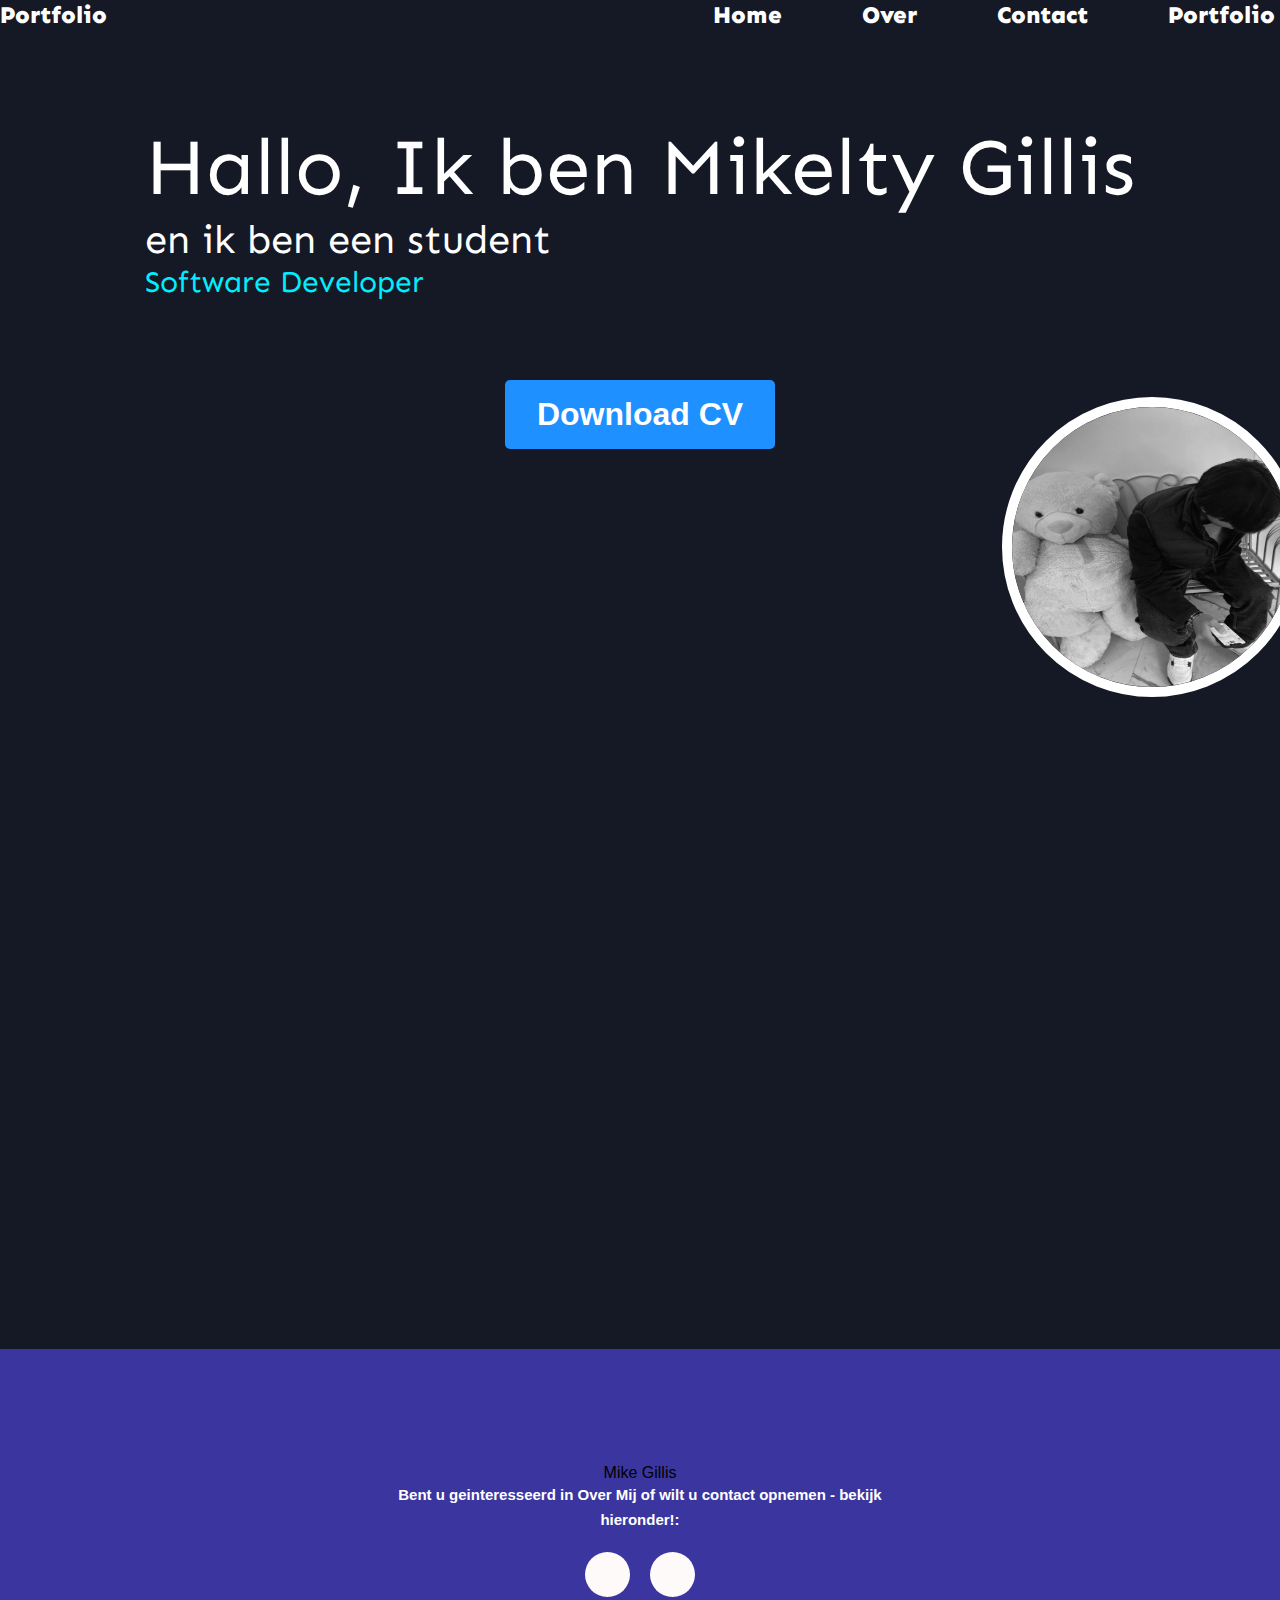
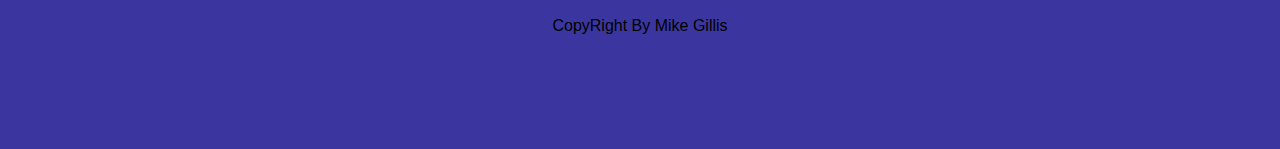
<file: index.html>
<!DOCTYPE html>
<html lang="en">
<head> 
    <meta charset="UTF-8">
    <meta name="viewport" content="width=device-width, initial-scale=1.0">
    <meta http-equiv="X-UA-Compatible" content="ie=edge" />
    <link rel="stylesheet" href="css/style.css" />
    <title>Portfolio</title>
  </head>
<body>
</nav> 
    <div class="main-container">
        <header class="header">Portfolio</header>
        <ul class="nav">
          <a href="index.html" class="nav-link">Home</a>
          <a href="over.html" class="nav-link">Over</a>
          <a href="contact.html" class="nav-link">Contact</a>
          <a href="portfolio.html" class="nav-link">Portfolio</a>
        </ul>
        </nav>
    </div>
      <div class="header-text">
        <p>Hallo, Ik ben Mikelty Gillis</p>
        <p class="small-text"> en ik ben een student</p> <p class="tc-lightblue">Software Developer</p></p>
       </div>
       
      <a href=".img/Cv.docx" download class="download-button">Download CV
        <i class="fa fa-download"></i>
      </a>
      <div class="image">
           <img src="img/picture.jpeg">
      </div>
<!---------begin van footer-------->
      <footer>
        <div class="Name">Mike Gillis</div>
        <p>Bent u geinteresseerd in Over Mij of wilt u contact opnemen - bekijk hieronder!:<p>
        <div class="socials">
          <a href="#"><i class="fa-brands fa-whatsapp"></i></a>
          <a href="#"><i class="fa-brands fa-instagram"></i></a>
        </div>
<div class="end">CopyRight By Mike Gillis</div>
      </footer>
           </body>
</html>
</file>
<file: css/style.css>
@import url('https://fonts.googleapis.com/css2?family=Sen:wght@800&display=swap');
*{
margin: 0;
padding: 0;
}
body{
margin: 0px;
padding: 0;
background-color:#151925 ;
}
.main-container {
  background-color: #151925;
  display: flex;
  width: 100%;
  padding-right: 5px;
  align-items: start;
  justify-content: space-between;
  gap: 20px;
}
@media (max-width: 991px) {
  .main-container {
    max-width: 100%;
    margin-right: 7px;
    flex-wrap: wrap;
    padding-right: 20px;
  }
}
.header {
  color: rgb(255, 255, 255);
  font: 800 24px 'Sen', sans-serif;
}
.nav {
  display: flex;
  align-items: flex-start;
  justify-content: space-between;
  gap: 80px;
  min-height: -10%;
}
@media (max-width: 991px) {
  .nav {
    max-width: 100%;
    flex-wrap: wrap;
    justify-content: center;
   }
}
.nav-link {
  color: #ffffff;
  align-self: start;
  font: 800 24px 'Sen', sans-serif;
  text-decoration: none;
}
.header-text{
font-size: 80px;
font-family: 'Sen', sans-serif;
color:#ffffff;
margin-top:90px;
position: relative;
}
.header-text h1{
font-size: 60px;
margin-top:20px ;
}
.small-text{
margin-top:20px;
font-size: 50%;
margin-top: 0%;
}
.tc-lightblue{
color: #01EEFF;
margin-top: 0px;
font-size: 50%;
padding-right:  0 5px;
text-align: left;
font-size: 30px;
}
body{
  min-height:100vh;
  display:grid;
  place-items:center;
  font-family: "Arial", sans-serif;
}
/* download knop */
.download-button{
  background-color: DodgerBlue;
  color: white;
  padding: 1rem 2rem;
  font-size: 2rem;
  text-decoration: none;
  border-radius:5px;
  margin-top: 80px;
  position: center;
  font-weight: bold;
}
.download-button:hover {
  background-color: RoyalBlue;
}
*{
margin: 0px;
padding: 0px;
box-sizing:border-box;
}
/* foto */
.image{
width: 100%;
height: 100vh;
display: flex;
justify-content: center;
align-items: center;
}
.image img{
height: 300px;
width: 300px;
border-radius: 50%;
border: 10px solid #ffffff;
margin-right: -80%;
margin-top: -55%;
}
footer{
position: relative;
width: 100%;
height: 400px;
background: #3b369f;
display: flex;
flex-direction: column;
align-items: center;
justify-content: center;
}
.name{
font-weight: bolder;
background-color: white;
}
footer p:nth-child(1){
font-size: 30px;
color: white;
margin-bottom: 20px;
}
footer p:nth-child(2){
color: white;
font-size: 15px;
width: 500px;
text-align: center;
line-height: 25px;
font-weight: bolder;
}
.socials{
  display: flex;
}
.socials a{
width: 45px;
height: 45px;
display: flex;
align-items: center;
justify-content: center;
background: #fffafa;
border-radius: 50px;
margin: 20px 10px;
color: white;
text-decoration: none;
font-size: 20px;
}
.socials a:hover{
transform: scale(1.3);
transition: .3s;
}
</file>
